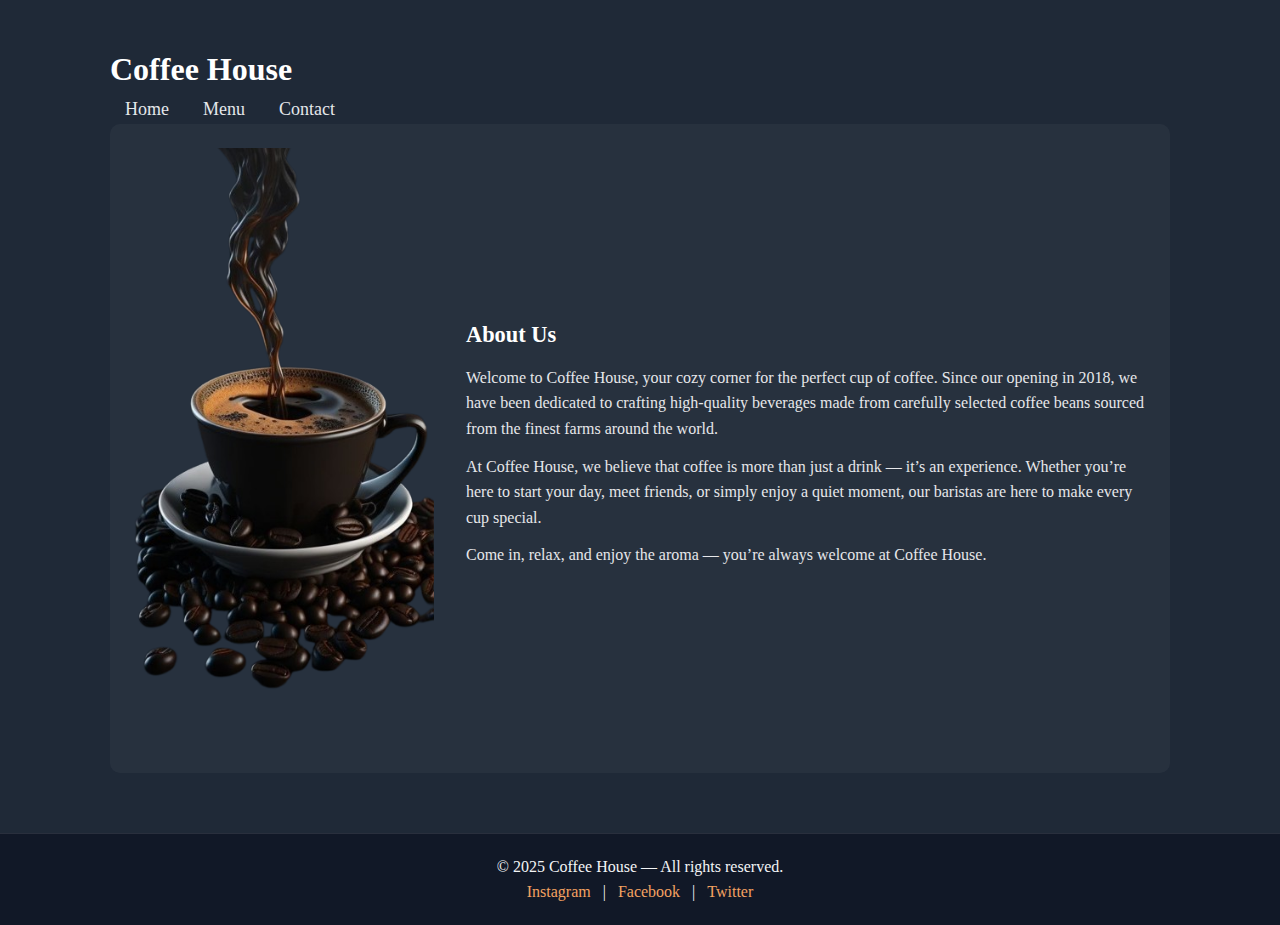
<file: about copy.html>
<!DOCTYPE html>
<html lang="en">
<head>
  <meta charset="utf-8" />

  <meta name="viewport" content="width=device-width, initial-scale=1" />
  
  <title>About Us — Coffee House</title>

  <link href="https://fonts.googleapis.com/css2?family=Roboto:wght@400;700&display=swap" rel="stylesheet">

  <link rel="stylesheet" href="about.css">
</head>
<body>
  <div class="page">

   
    <header class="header">
      
      <div class="brand">
        <h1>Coffee House</h1>
      </div>

    
      <nav class="links" aria-label="Main navigation">
        <a href="accueil.html">Home</a>
        <a href="menu.html">Menu</a>
        <a href="contact.html">Contact</a>
      </nav>
    </header>

   
    <main class="hero">
      
      <figure class="hero-image">
        <img src="télécharger-removebg-preview.png" alt="Coffee cup and beans">
      </figure>

      <section class="hero-text">
        <h2>About Us</h2>
        <p>
          Welcome to Coffee House, your cozy corner for the perfect cup of coffee.
          Since our opening in 2018, we have been dedicated to crafting high-quality beverages made from carefully selected coffee beans sourced from the finest farms around the world.
        </p>
        <p>
          At Coffee House, we believe that coffee is more than just a drink — it’s an experience.
          Whether you’re here to start your day, meet friends, or simply enjoy a quiet moment, our baristas are here to make every cup special.
        </p>
        <p>
          Come in, relax, and enjoy the aroma — you’re always welcome at Coffee House.
        </p>
      </section>
    </main>
  </div>
  <footer class="footer">
    <p>© 2025 Coffee House — All rights reserved.</p>
    <div class="social-links">
      <a href="#">Instagram</a> |
      <a href="#">Facebook</a> |
      <a href="#">Twitter</a>
    </div>
  </footer>
</body>
</html>
</body>
</html>
</file>
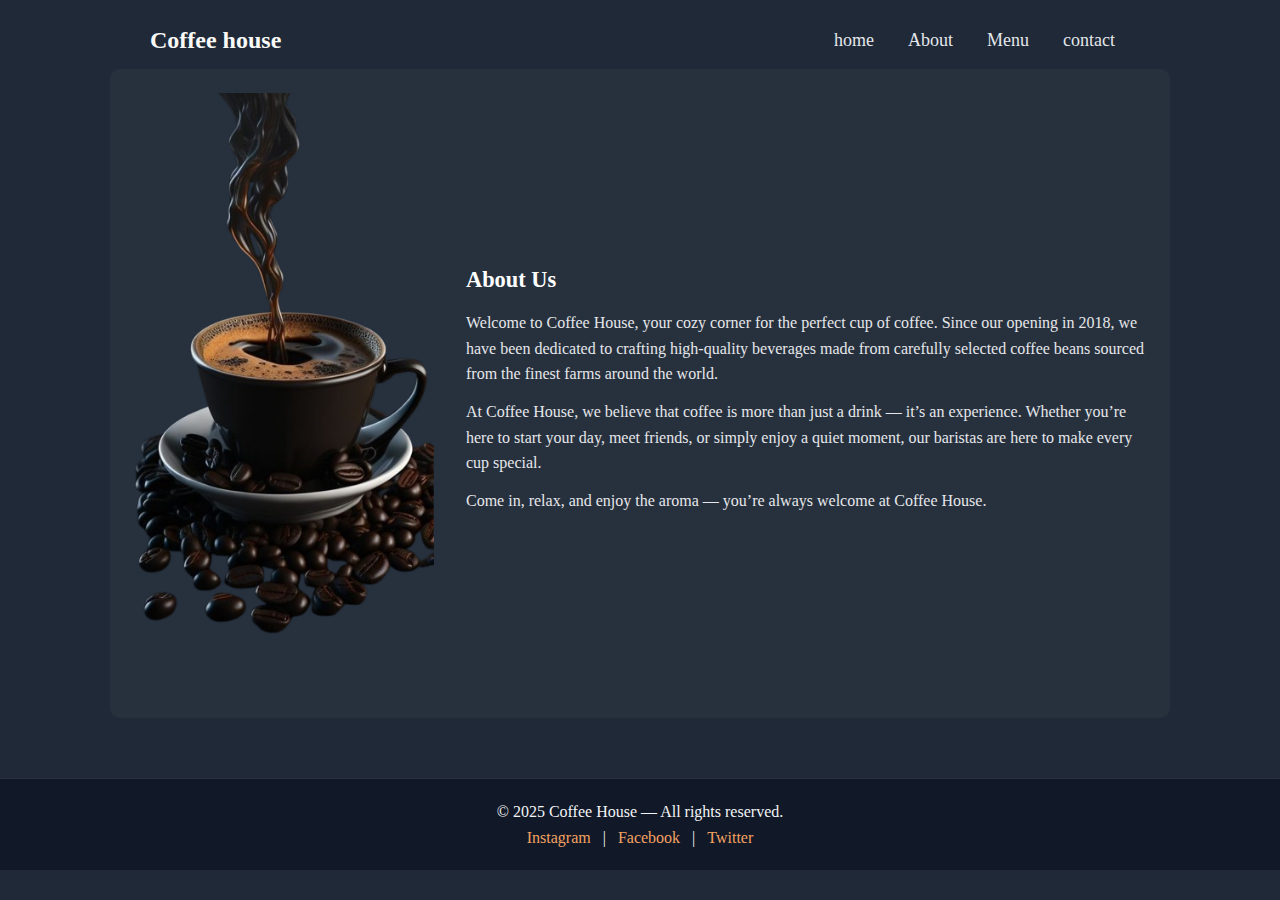
<file: about.html>
<!DOCTYPE html>
<html lang="en">
<head>
  <meta charset="utf-8" />

  <meta name="viewport" content="width=device-width, initial-scale=1" />
  
  <title>About Us — Coffee House</title>

  <link href="https://fonts.googleapis.com/css2?family=Roboto:wght@400;700&display=swap" rel="stylesheet">

  <link rel="stylesheet" href="about.css">
</head>
<body>
  <div class="page">

  
        <div class="logo-links">
            <div class="logo">Coffee house</div>
            <div class="links">
                <a href="home.html">home</a>
                <a href="About.html" class="active">About</a>
                <a href="Menu.html">Menu</a>
                <a href="contact.html">contact</a>
            </div>
        </div>


  
    <main class="hero">
      
      <figure class="hero-image">
        <img src="télécharger-removebg-preview.png" alt="Coffee cup and beans">
      </figure>

      <section class="hero-text">
        <h2>About Us</h2>
        <p>
          Welcome to Coffee House, your cozy corner for the perfect cup of coffee.
          Since our opening in 2018, we have been dedicated to crafting high-quality beverages made from carefully selected coffee beans sourced from the finest farms around the world.
        </p>
        <p>
          At Coffee House, we believe that coffee is more than just a drink — it’s an experience.
          Whether you’re here to start your day, meet friends, or simply enjoy a quiet moment, our baristas are here to make every cup special.
        </p>
        <p>
          Come in, relax, and enjoy the aroma — you’re always welcome at Coffee House.
        </p>
      </section>
    </main>
  </div>
  <footer class="footer">
    <p>© 2025 Coffee House — All rights reserved.</p>
    <div class="social-links">
      <a href="#">Instagram</a> |
      <a href="#">Facebook</a> |
      <a href="#">Twitter</a>
    </div>
  </footer>
</body>
</html>
</body>
</html>
</file>
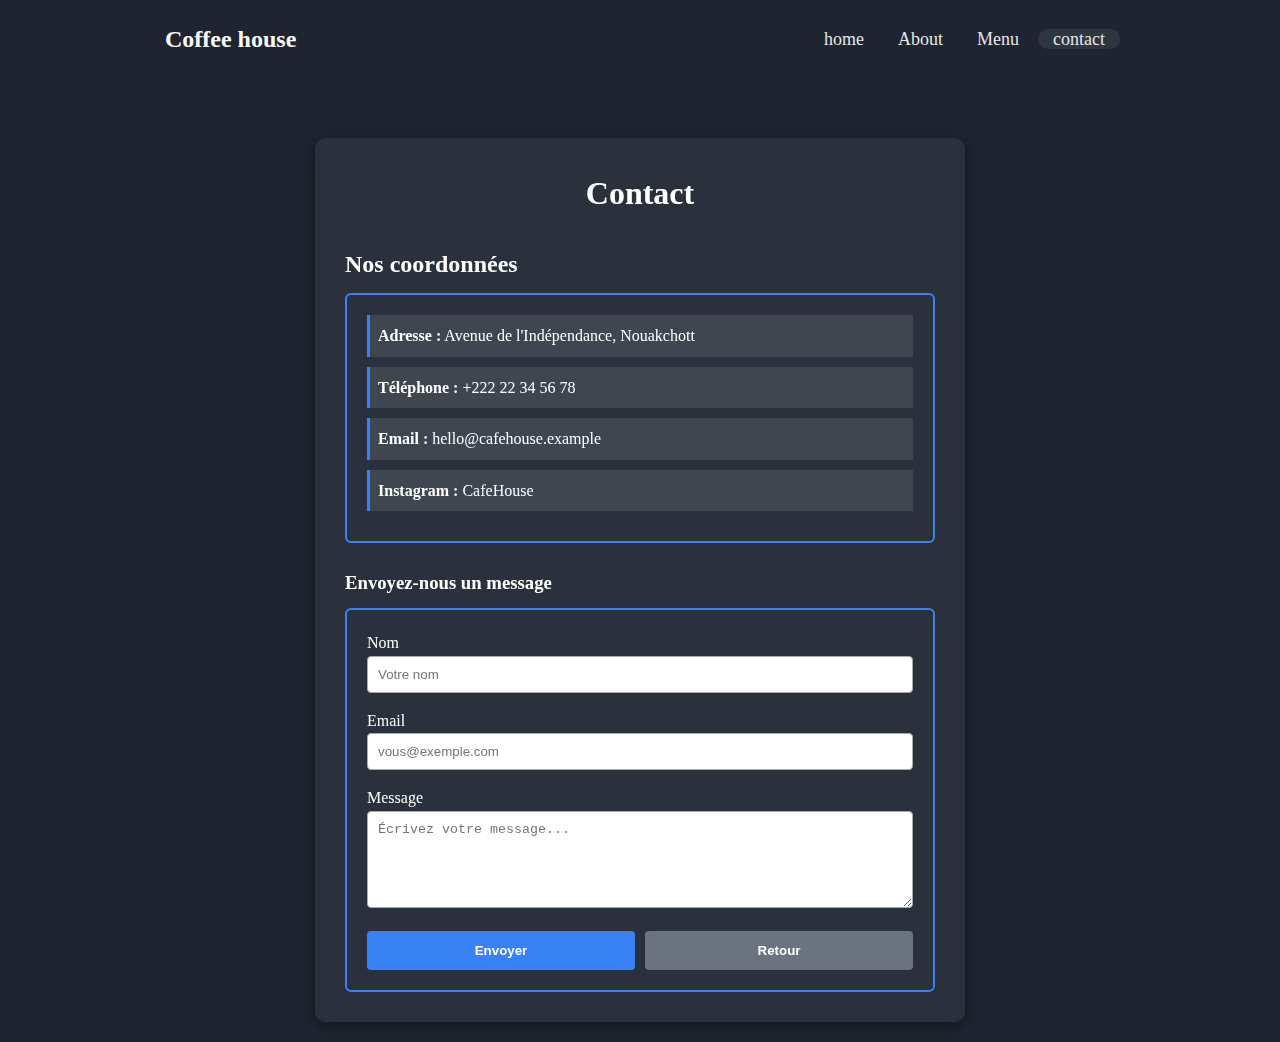
<file: contact.html>
<!DOCTYPE html>
<html lang="fr">
<head>
    <meta charset="UTF-8">
    <meta name="viewport" content="width=device-width, initial-scale=1.0">
    <title>Contact - Café</title>

    <style>
        :root{
            --bg: rgba(255,255,255,0.10);
            --accent: #3882f6;
            --text: #ffffff;
            --border: rgba(255,255,255,0.15);
        }

        *{
            margin:0;
            padding:0;
            box-sizing:border-box;
            /* font-family: 'Roboto', sans-serif; */
        }

        body{
            background-color:#1e2530; /* même couleur que home */
            color:#fff;
            line-height:1.6;
            min-height:100vh;
            padding:20px;
        }

        .container{
            max-width:650px;
            margin:80px auto 0;
            background-color:rgba(255,255,255,0.06);
            backdrop-filter:blur(8px);
            border-radius:10px;
            padding:30px;
            box-shadow:0 4px 14px rgba(0,0,0,0.4);
        }

        /* ---------------- HEADER ---------------- */
        .logo-links{
            display: flex;
            justify-content: space-between;
            align-items: center;
            margin: 0px  140px 0px 145px;

        }      
        .logo{
            font-size: 24px;
            font-weight: bold;
            color: #f9faf8;

        }
        .links a{
            font-size: 18px;

            padding: 0 15px;
            color: #e5e7eb;
            text-decoration:none ;
        }
        .links a:hover,
        .links a.active {
        background-color: #FFFFFF14;
        outline: none;
        border-radius: 10px;
        } 


        /* TITRES */
        h1{ text-align:center; margin-bottom:25px; font-size:2rem; }
        h2,h3{ margin:20px 0 10px; }

        /* CONTACT INFO */
        .contact-info{
            padding:20px;
            border-radius:6px;
            margin-bottom:25px;
            border:2px solid var(--accent);
        }
        .contact-info li{
            background:rgba(255,255,255,0.1);
            padding:8px;
            margin-bottom:10px;
            border-left:3px solid var(--accent);
            list-style:none;
        }

        /* FORMULAIRE */
        .contact-form{
            border:2px solid var(--accent);
            padding:20px;
            border-radius:6px;
        }
        .form-group{ margin-bottom:15px; }
        .form-group input, .form-group textarea{
            width:100%;
            padding:10px;
            border:1px solid #aaa;
            border-radius:4px;
        }

        .buttons{
            display:flex;
            gap:10px;
        }
        .btn{
            flex:1;
            padding:12px;
            border:none;
            cursor:pointer;
            font-weight:bold;
            border-radius:4px;
        }
        .btn-primary{ background:var(--accent); color:white; }
        .btn-secondary{ background:#6b7280; color:white; }

    </style>
</head>
<body>

<div class="logo-links">
            <div class="logo">Coffee house</div>
            <div class="links">
                <a href="home.html">home</a>
                <a href="About.html">About</a>
                <a href="Menu.html">Menu</a>
                <a href="contact.html" class="active">contact</a>
            </div>
        </div>



<div class="container">
    <h1>Contact</h1>

    <h2>Nos coordonnées</h2>
    <div class="contact-info">
        <ul>
            <li><strong>Adresse :</strong> Avenue de l'Indépendance, Nouakchott</li>
            <li><strong>Téléphone :</strong> +222 22 34 56 78</li>
            <li><strong>Email :</strong> hello@cafehouse.example</li>
            <li><strong>Instagram :</strong> CafeHouse</li>
        </ul>
    </div>

    <h3>Envoyez-nous un message</h3>
    <div class="contact-form">
        <div class="form-group">
            <label>Nom</label>
            <input type="text" placeholder="Votre nom">
        </div>

        <div class="form-group">
            <label>Email</label>
            <input type="email" placeholder="vous@exemple.com">
        </div>

        <div class="form-group">
            <label>Message</label>
            <textarea rows="5" placeholder="Écrivez votre message..."></textarea>
        </div>

        <div class="buttons">
            <button class="btn btn-primary">Envoyer</button>
            <button class="btn btn-secondary">Retour</button>
        </div>
    </div>
</div>

</body>
</html>
</file>
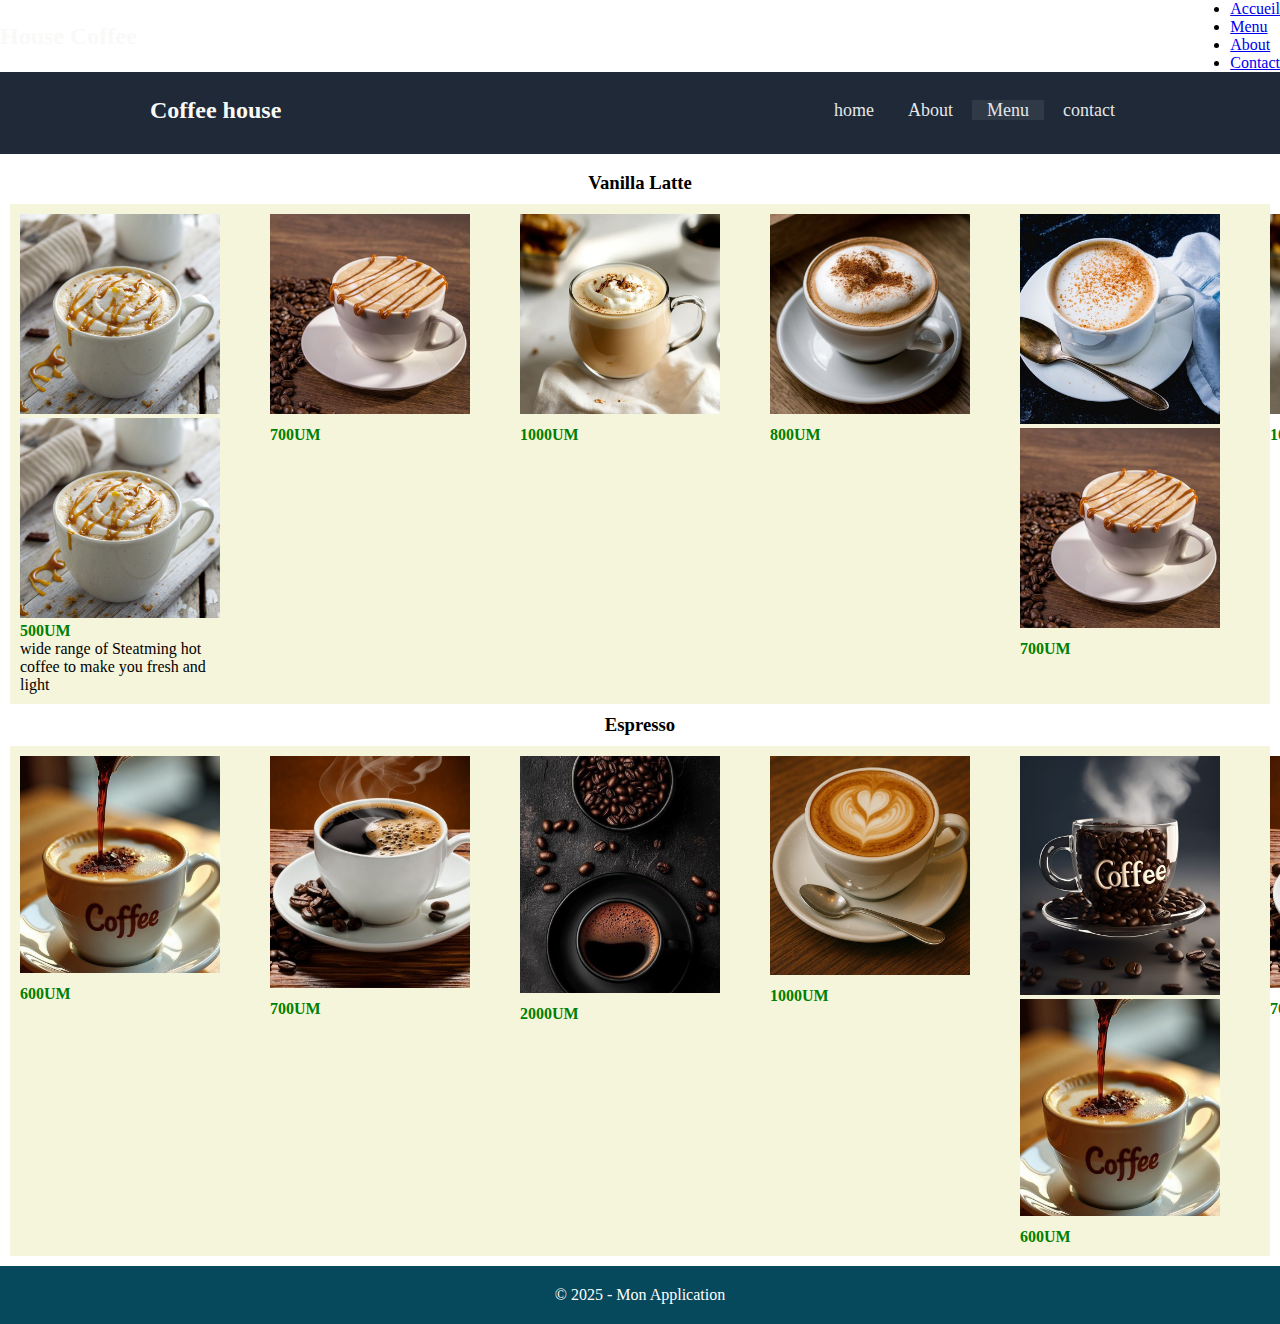
<file: menu.html>
<!DOCTYPE html>
<html lang="en">
<head>

    <title>Our Menu</title>
    <link rel="stylesheet" href="CSS/menu.css">
    <meta name="viewport" content="width=device-width, initial-scale=1.0">

</head>
<body>

    <header>
    <div class="nav-container">
      <div class="logo">House Coffee</div>
      <ul class="nav-links">
       <li><a href="#accueil">Accueil</a></li>
        <li><a href="#Menu">Menu</a></li>
        <li><a href="#">About</a></li>
        <li><a href="#contact">Contact</a></li>
     
      
      </ul>
      </div>
    </div>
  </header>

        <div class="logo-links">
            <div class="logo">Coffee house</div>
            <div class="links">
                <a href="home.html">home</a>
                <a href="About.html">About</a>
                <a href="Menu.html" class="active">Menu</a>
                <a href="contact.html">contact</a>
            </div>
        </div>


  <br>
  <h3>Vanilla Latte</h3>
               
<div class="images">
  <div class="item">

  <img src="im1.jpeg" width="200">

  <img src="image/image menu/im1.jpeg" width="200">

  <span class="price">500UM </span>
   <p> wide range of Steatming hot coffee to make you fresh and light</p>

  </p>
  </div>
    <div class="item">

   <img src="im2.jpeg" width="200">
     <p class="price">700UM</p>
      </div>
    <div class="item">
      <img src="im3.jpeg" width="200">
        <p class="price">1000UM</p>
        </div>
            <div class="item">
       <img src="im4.jpeg" width="200">
         <p class="price">800UM</p>
         </div>
          <div class="item">
        <img src="im5.jpeg" width="200">

   <img src="image/image menu/im2.jpeg" width="200">
     <p class="price">700UM</p>
      </div>
    <div class="item">
      <img src="image/image menu/im3.jpeg" width="200">
        <p class="price">1000UM</p>
        </div>
            <div class="item">
       <img src="image/image menu/im4.jpeg" width="200">
         <p class="price">800UM</p>
         </div>
          <div class="item">
        <img src="image/image menu/im5.jpeg" width="200">

          <p class="price">1500UM</p>
      
        </div>
</div>
  <h3>Espresso</h3>
<div class="images">
  <div class="item">

  <img src="im6.jpeg" width="200">
   <p class="price">600UM</p>
   </div>
    <div class="item">
    <img src="im7.jpeg" width="200">
     <p class="price">700UM</p>
     </div>
      <div class="item">
     <img src="im8.jpeg" width="200">
      <p class="price">2000UM</p>
    </div>
     <div class="item">
      <img src="im9.jpeg" width="200">
       <p class="price">1000UM</p>
  </div>
   <div class="item">
       <img src="im10.jpeg" width="200">

  <img src="image/image menu/im6.jpeg" width="200">
   <p class="price">600UM</p>
   </div>
    <div class="item">
    <img src="image/image menu/im7.jpeg" width="200">
     <p class="price">700UM</p>
     </div>
      <div class="item">
     <img src="image/image menu/im8.jpeg" width="200">
      <p class="price">2000UM</p>
    </div>
     <div class="item">
      <img src="image/image menu/im9.jpeg" width="200">
       <p class="price">1000UM</p>
  </div>
   <div class="item">
       <img src="image/image menu/im10.jpeg" width="200">

        <p class="price">800UM</p>
        </div>

</div>

  <footer class="x">
    © 2025 - Mon Application
    <br>
 
   
  </footer>
</body>
</html>
</file>
<file: about.css>
* {
  box-sizing: border-box; 
  margin: 0;
  padding: 0;
}


:root {
  --bg: #1f2937;     
  --text: #ffffff;   
  --accent: #e6e7ea; 
}


body {

  background-color: var(--bg);       
  color: var(--text);                
  line-height: 1.6;                  
}


.page {
  max-width: 1100px;  
  margin: 24px auto;   
  padding: 20px;     
}

.logo-links{
    display: flex;
    justify-content: space-between;
    align-items: center;
    margin: -23px 40px 10px 40px;
    

}
.logo{
    font-size: 24px;
    font-weight: bold;
    color: #f9faf8;

}
.links a{
    font-size: 18px;

    padding: 0 15px;
    color: #e5e7eb;
    text-decoration:none ;
}
.links a:hover,
.links a:focus {
  background-color: #FFFFFF14;
  outline: none;
} 


/* .header {
  display: flex;                     
  justify-content: space-between;    
  align-items: center;               
  gap: 16px;
  margin-bottom: 28px;               
}


.brand h1 {
  font-size: 1.6rem;
  letter-spacing: 0.5px; 
  color: var(--text);
}


.links a {
  color: var(--text);
  text-decoration: none;    
  padding: 8px 12px;        
  border-radius: 6px;      
  display: inline-block;
  transition: background-color 0.2s; 
  font-weight: 500;
}


links a:hover,
.links a:focus {
  ba.ckground: rgba(255,255,255,0.08);
  outline: none;
} */


.hero {
  display: flex;                 
  gap: 32px;                     
  align-items: center;           
  background: rgba(255,255,255,0.04); 
  padding: 24px;
  border-radius: 10px;           
}


.hero-image {
  flex: 0 0 300px;               
  display: flex;
  justify-content: center;
  align-items: center;
}

.hero-image img {
  max-width: 100%;               
  height: auto;
  border-radius: 8px;
}


.hero-text {
  flex: 1 1 auto;
  color: var(--accent);
  text-align: left;
}

.hero-text h2 {
  margin-bottom: 12px;
  font-size: 1.4rem;
  color: #fff;
}

.hero-text p {
  margin-bottom: 12px;
}

@media (max-width: 800px) {
  .hero {
    flex-direction: column; 
    text-align: center;
  }

  .hero-text {
    text-align: center;
  }

  .hero-image {
    width: 70%;
    margin: 0 auto;
  }


  .links {
    display: none;
  }
}

.footer {
  background-color: #111827;     
  color: #f3f4f6;             
  text-align: center;           
  padding: 20px 0;               
  margin-top: 40px;            
  border-top: 1px solid rgba(255,255,255,0.1); 
}

.footer a {
  color: #f4a261;              
  text-decoration: none;         
  margin: 0 8px;                 
  font-weight: 500;
}

.footer a:hover {
  text-decoration: underline;   
}
</file>
<file: CSS/menu.css>
.nav-container{
    display: flex;justify-content: space-between;align-items: center;

}
*{
    margin: 0;
    padding: 0;
    box-sizing: border-box;
}



.logo-links{

    padding: 25px 150px 30px 150px;
    background-color:#1f2937;
    display: flex;
    justify-content: space-between;
    align-items: center;

}
.logo{
    font-size: 24px;
    font-weight: bold;
    color: #f9faf8;

}
.links a{
    font-size: 18px;

    padding: 0 15px;
    color: #e5e7eb;
    text-decoration:none ;
}

        .links a:hover,
        .links a.active {
        background-color: #FFFFFF14;
        outline: none;
        } 
h3{
    text-align: center;
}
.images{
    display: flex;
    gap: 50px;
    padding: 10px;
    margin: 10px;
    background-color: beige;
}
.menu-section .menu-liste{
    display: flex;
    flex-wrap: wrap;
    align-items: center;
    gap: 110px;

}
.menu-section .menu-liste .menu-item .menu-image{
    max-width: 83%;
    aspect-ratio: 1;
}
.menu-section .menu-liste .menu-item{
    display: flex;
    align-items: center;
    flex-direction: column;
    width:  calc(100% / 3- 110px);
    justify-content: space-between;
    flex-direction: column;
}
.price{
    font-weight: bold;
    margin-top: 8px;
    color: green;
}
.x{
    background-color:rgb(6, 72, 92);
    color: white;
    padding: 20px 60px;  
    text-align: center;                   
}
</file>
